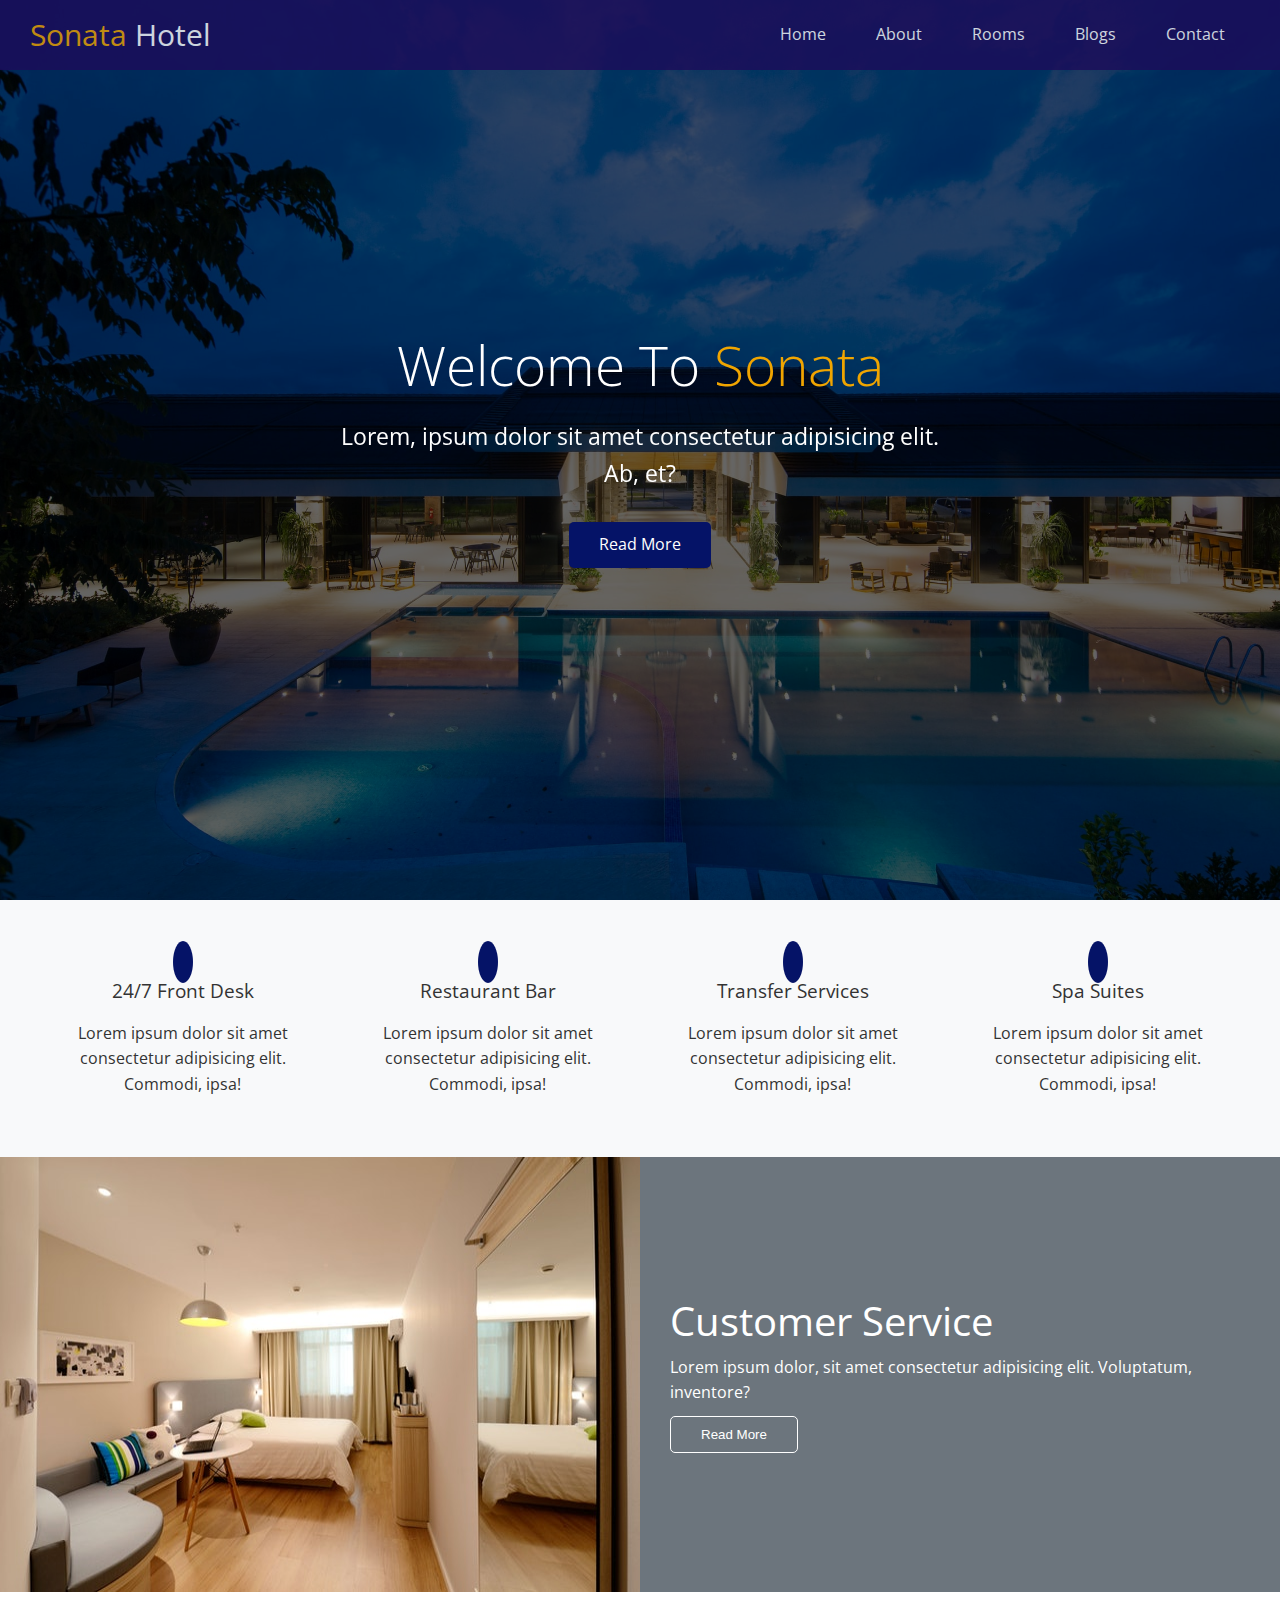
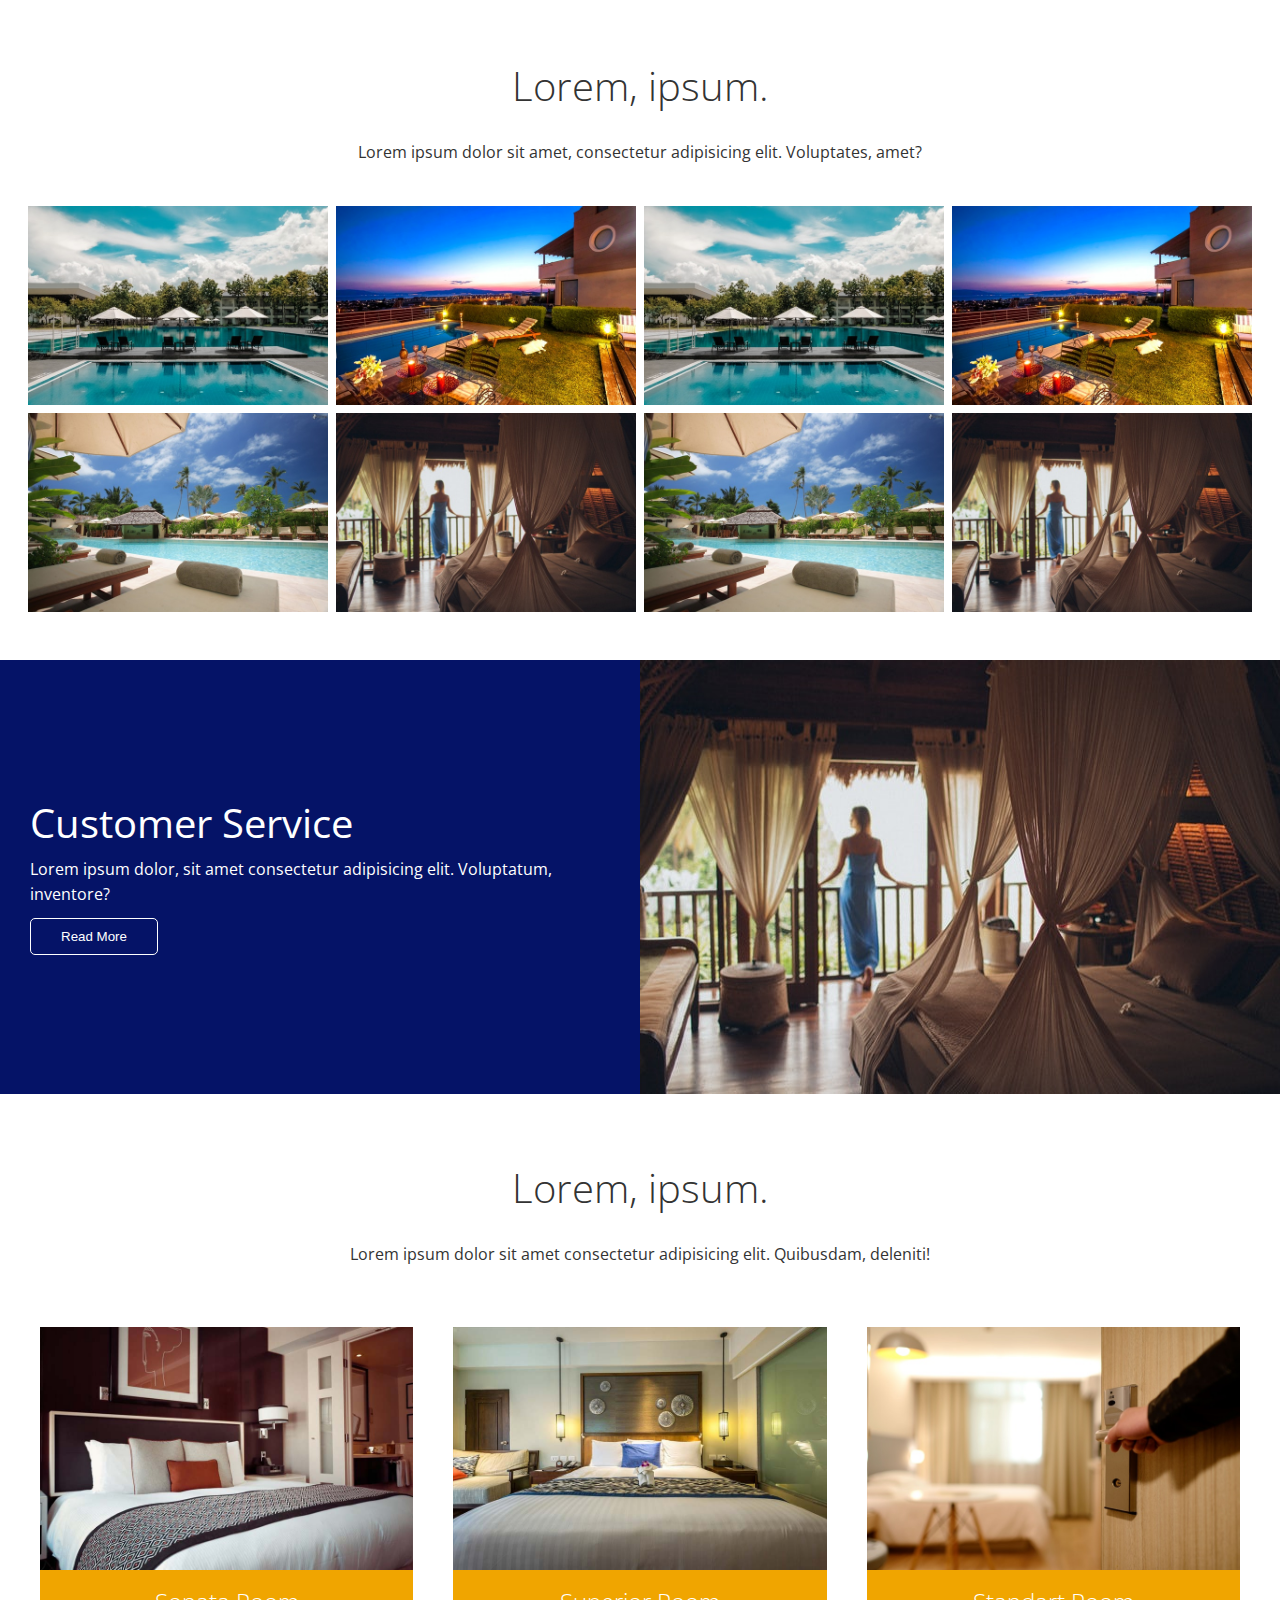
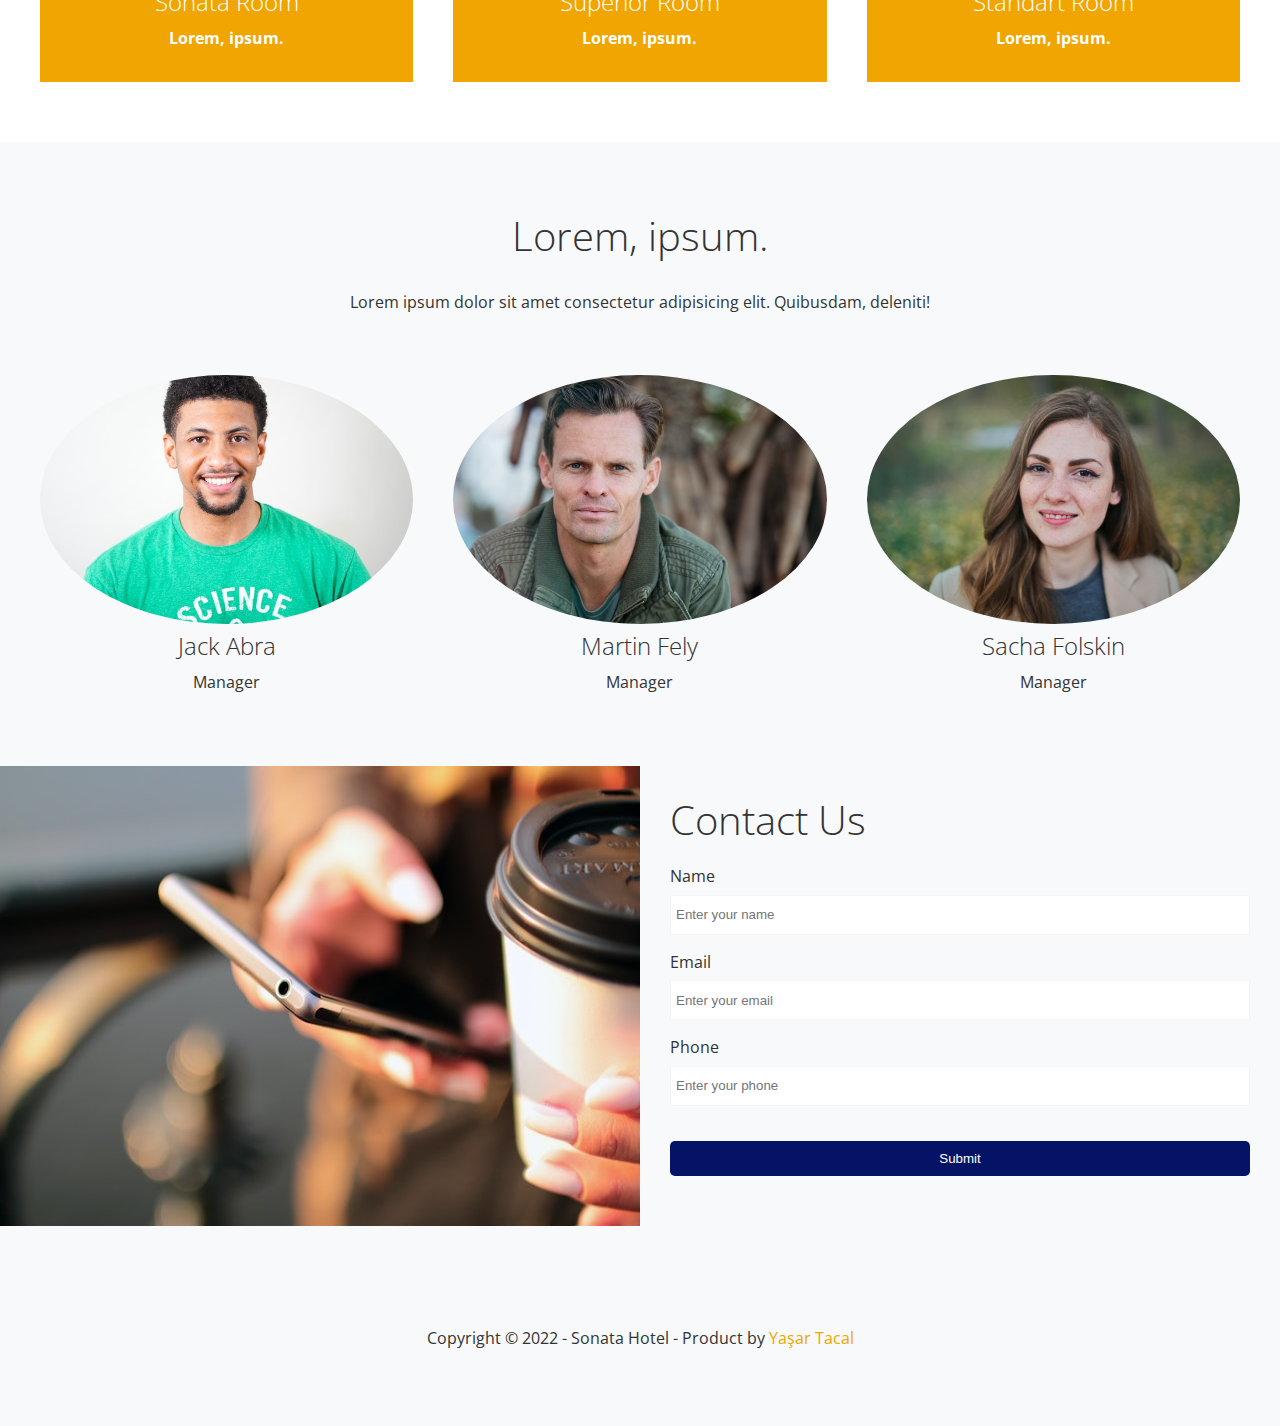
<file: SONATA HOTEL/index.html>
<!DOCTYPE html>
<html lang="en">
<head>
    <meta charset="UTF-8">
    <meta http-equiv="X-UA-Compatible" content="IE=edge">
    <meta name="viewport" content="width=device-width, initial-scale=1.0">
     <link rel="stylesheet" href="https://cdnjs.cloudflare.com/ajax/libs/font-awesome/5.13.0/css/all.min.css" integrity="sha512-L7MWcK7FNPcwNqnLdZq86lTHYLdQqZaz5YcAgE+5cnGmlw8JT03QB2+oxL100UeB6RlzZLUxCGSS4/++mNZdxw==" crossorigin="anonymous" referrerpolicy="no-referrer" /> 

    <link rel="stylesheet" href="css/utils.css">
    <link rel="stylesheet" href="css/style.css">
    <title>Sonata Hotel</title>
</head>
<body>
    <header id="home" class="main-header">
        <div class="navbar">
            <h1 class="brand">
                <i class="fas fa-hotel"></i>
                <span>Sonata</span> Hotel
            </h1>
            <nav>
                <ul>
                    <li><a href="#home">Home</a></li>
                    <li><a href="#about">About</a></li>
                    <li><a href="#rooms">Rooms</a></li>
                    <li><a href="blogs.html">Blogs</a></li>
                    <li><a href="#contact">Contact</a></li>
                </ul>
            </nav>
        </div>

        <div class="content">
            <h1>Welcome To <span>Sonata</span></h1>
            <p>Lorem, ipsum dolor sit amet consectetur adipisicing elit. Ab, et?</p>
            <a href="" class="btn btn-primary">
                <i class="fas fa-chevron-right"></i>
                Read More</a>
        </div>
    </header>

    <main>
        <!-- services -->
        <section id="services" class="icons bg-light">
            <div class="flex-items">
                <div>
                    <i class="fas fa-concierge-bell fa-3x"></i>
                    <div>
                        <h3>24/7 Front Desk</h3>
                        <p>
                            Lorem ipsum dolor sit amet consectetur adipisicing elit. Commodi, ipsa!
                        </p>
                    </div>
                </div>
                <div>
                    <i class="fas fa-utensils fa-3x"></i>
                    <div>
                        <h3>Restaurant Bar</h3>
                        <p>
                            Lorem ipsum dolor sit amet consectetur adipisicing elit. Commodi, ipsa!
                        </p>
                    </div>
                </div>
                <div>
                    <i class="fas fa-bus fa-3x"></i>
                    <div>
                        <h3>Transfer Services</h3>
                        <p>
                            Lorem ipsum dolor sit amet consectetur adipisicing elit. Commodi, ipsa!
                        </p>
                    </div>
                </div>
                <div>
                    <i class="fas fa-spa fa-3x"></i>
                    <div>
                        <h3>Spa Suites</h3>
                        <p>
                            Lorem ipsum dolor sit amet consectetur adipisicing elit. Commodi, ipsa!
                        </p>
                    </div>
                </div>
            </div>
        </section>

        <!-- about -->
        <section id="about" class="about flex-columns">
            <div class="row">
                <div class="column">
                    <div class="column-1">
                        <img src="img/about1.jpeg" alt="">
                    </div>
                </div>
                <div class="column">
                    <div class="column-2 bg-secondary">
                        <h2>Customer Service</h2>
                        <p>Lorem ipsum dolor, sit amet consectetur adipisicing elit. Voluptatum, inventore?</p>
                        <button class="btn btn-outline">Read More</button>
                    </div>
                </div>
            </div>
        </section>

        <!-- gallery -->
        <section id="gallery" class="gallery flex-grid section-padding">
            <header class="section-header">
                <h2>Lorem, ipsum.</h2>
                <p>Lorem ipsum dolor sit amet, consectetur adipisicing elit. Voluptates, amet?</p>
            </header>
            <div class="row">
                <div class="column">
                    <img src="img/1.jpeg" alt="">
                    <img src="img/2.jpeg" alt="">
                </div>
                <div class="column">
                    <img src="img/3.jpeg" alt="">
                    <img src="img/4.jpeg" alt="">
                </div>
                <div class="column">
                    <img src="img/1.jpeg" alt="">
                    <img src="img/2.jpeg" alt="">
                </div>
                <div class="column">
                    <img src="img/3.jpeg" alt="">
                    <img src="img/4.jpeg" alt="">
                </div>
            </div>

        </section>

        <!-- about -->
        <section  class="about flex-columns flex-reverse">
            <div class="row">
                <div class="column">
                    <div class="column-1">
                        <img src="img/about2.jpeg" alt="">
                    </div>
                </div>
                <div class="column">
                    <div class="column-2 bg-primary">
                        <h2>Customer Service</h2>
                        <p>Lorem ipsum dolor, sit amet consectetur adipisicing elit. Voluptatum, inventore?</p>
                        <button class="btn btn-outline">Read More</button>
                    </div>
                </div>
            </div>
        </section>

        <!-- rooms -->
        <section id="rooms" class="rooms section-padding">
            <header class="section-header">
                <h2>Lorem, ipsum.</h2>
                <p>Lorem ipsum dolor sit amet consectetur adipisicing elit. Quibusdam, deleniti!</p>
            </header>
            <div class="flex-items">
                <div class="card">
                    <img src="img/room1.jpeg" alt="">
                    <div class="card-body bg-warning">
                        <h2>Sonata Room</h2>
                        <p>Lorem, ipsum.</p>
                    </div>
                </div>
                <div class="card">
                    <img src="img/room2.jpeg" alt="">
                    <div class="card-body bg-warning">
                        <h2>Superior Room</h2>
                        <p>Lorem, ipsum.</p>
                    </div>
                </div>
                <div class="card">
                    <img src="img/room3.jpeg" alt="">
                    <div class="card-body bg-warning">
                        <h2>Standart Room</h2>
                        <p>Lorem, ipsum.</p>
                    </div>
                </div>
            </div>
        </section>

        <!-- teams -->
        <section id="teams" class="teams section-padding bg-light">
            <header class="section-header">
                <h2>Lorem, ipsum.</h2>
                <p>Lorem ipsum dolor sit amet consectetur adipisicing elit. Quibusdam, deleniti!</p>
            </header>

            <div class="flex-items">
                <div>
                    <img src="img/p1.jpeg" alt="">
                    <h2>Jack Abra</h2>
                    <p>Manager</p>
                </div>
                <div>
                    <img src="img/p2.jpeg" alt="">
                    <h2>Martin Fely</h2>
                    <p>Manager</p>
                </div>
                <div>
                    <img src="img/p3.jpeg" alt="">
                    <h2>Sacha Folskin</h2>
                    <p>Manager</p>
                </div>
            </div>
        </section>

        <!-- contact -->
        <section id="contact" class="contact flex-columns">
            <div class="row">
                <div class="column">
                    <div class="column-1">
                        <img src="img/contact.jpeg" alt="">
                    </div>
                </div>
                <div class="column">
                    <div class="column-2 bg-light">
                        <h2>Contact Us</h2>
                        <form action="" class="contact-form">
                            <div class="form-control">
                                <label for="name">Name</label>
                                <input type="text" id="name" placeholder="Enter your name">
                            </div>
                            <div class="form-control">
                                <label for="email">Email</label>
                                <input type="email" id="email" placeholder="Enter your email">
                            </div>
                            <div class="form-control">
                                <label for="phone">Phone</label>
                                <input type="text" id="phone" placeholder="Enter your phone">
                            </div>
                            <button type="submit" class="btn btn-primary">Submit</button>
                        </form>
                    </div>
                </div>
            </div>
        </section>
    </main>

    <footer class="footer bg-light">
        <div class="social">
            <a href="#"><i class="fab fa-facebook fa-2x"></i></a>
            <a href="#"><i class="fab fa-twitter fa-2x"></i></a>
            <a href="#"><i class="fab fa-youtube fa-2x"></i></a>
            <a href="#"><i class="fab fa-linkedin fa-2x"></i></a>
        </div>
        <p>Copyright &copy 2022 - Sonata Hotel - Product by <span>Yaşar Tacal</span></p>

    </footer>
</body>
</html>
</file>
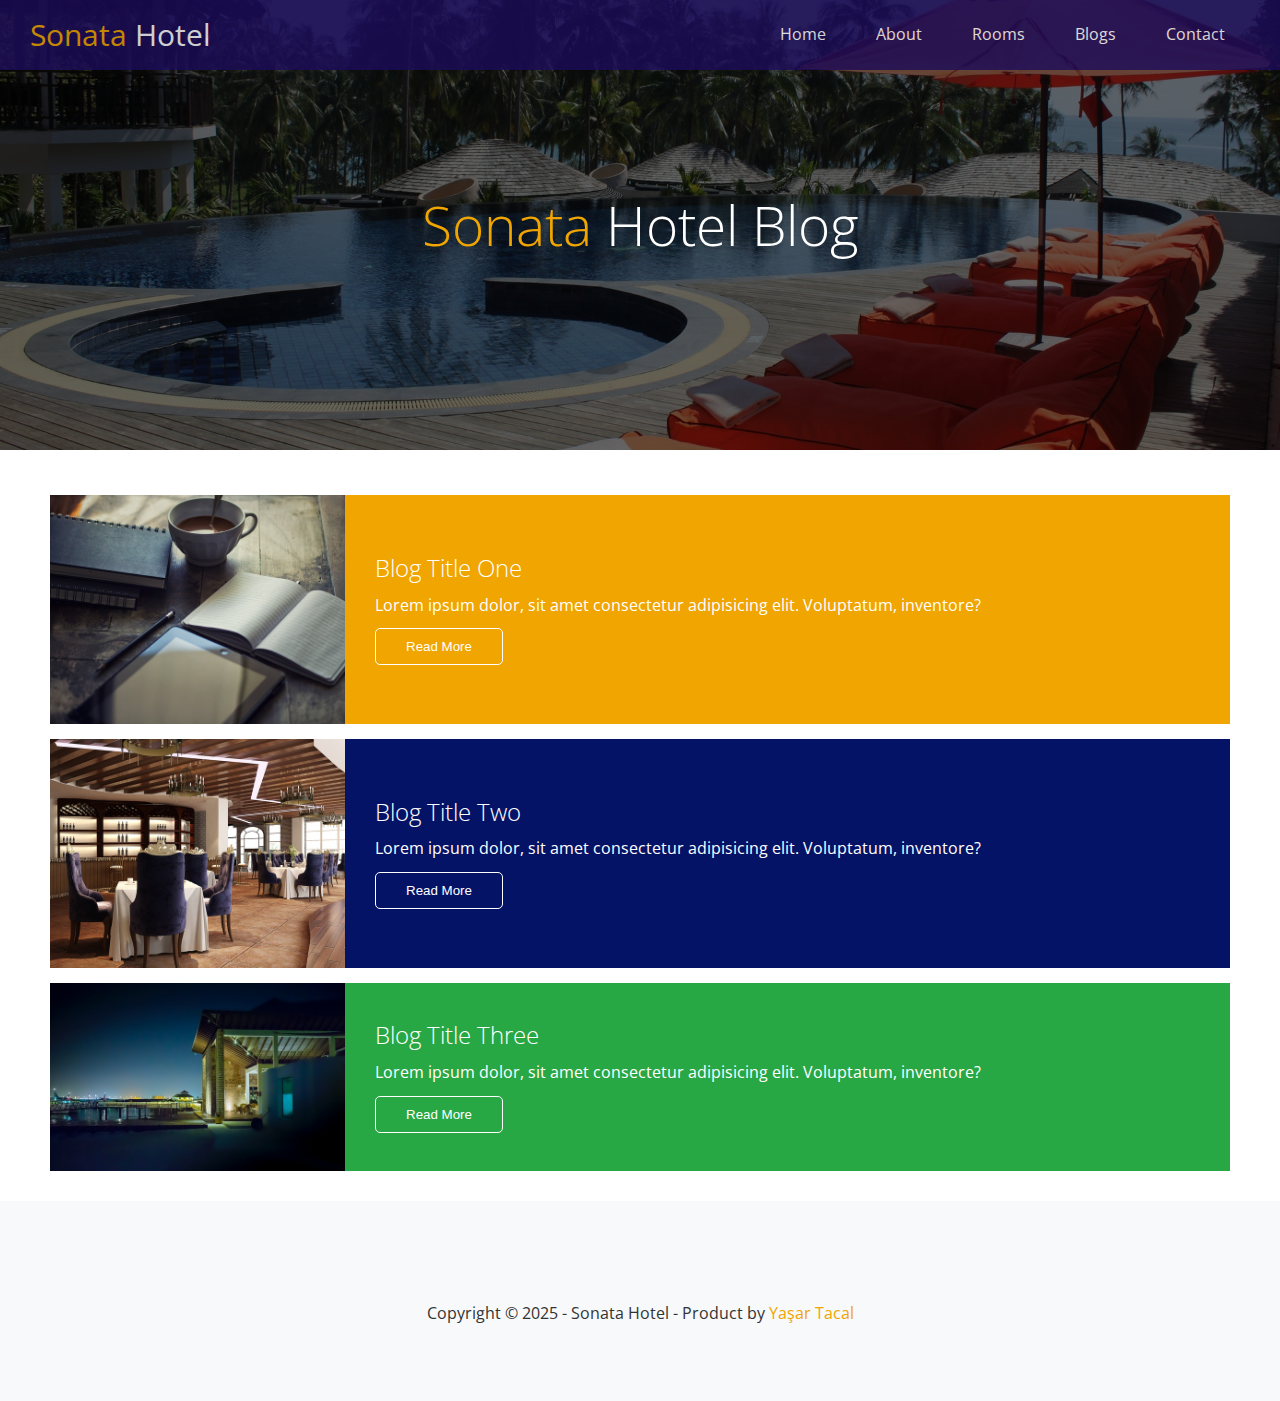
<file: SONATA HOTEL/blogs.html>
<!DOCTYPE html>
<html lang="en">
<head>
    <meta charset="UTF-8">
    <meta http-equiv="X-UA-Compatible" content="IE=edge">
    <meta name="viewport" content="width=device-width, initial-scale=1.0">
     <link rel="stylesheet" href="https://cdnjs.cloudflare.com/ajax/libs/font-awesome/5.13.0/css/all.min.css" integrity="sha512-L7MWcK7FNPcwNqnLdZq86lTHYLdQqZaz5YcAgE+5cnGmlw8JT03QB2+oxL100UeB6RlzZLUxCGSS4/++mNZdxw==" crossorigin="anonymous" referrerpolicy="no-referrer" /> 

    <link rel="stylesheet" href="css/utils.css">
    <link rel="stylesheet" href="css/style.css">
    <title>Sonata Hotel Blogs</title>
</head>
<body>
    <header id="home" class="main-header blog">
        <div class="navbar">
            <h1 class="brand">
                <i class="fas fa-hotel"></i>
                <span>Sonata</span> Hotel
            </h1>
            <nav>
                <ul>
                    <li><a href="index.html">Home</a></li>
                    <li><a href="index.html#about">About</a></li>
                    <li><a href="index.html#rooms">Rooms</a></li>
                    <li><a href="#blogs.html">Blogs</a></li>
                    <li><a href="index.html#contact">Contact</a></li>
                </ul>
            </nav>
        </div>

        <div class="content">
            <h1><span>Sonata</span> Hotel Blog</h1>
        </div>
    </header>

    <main>
        <section class="articles">
            <article  class="article flex-columns">
                <div class="row">
                    <div class="column">
                        <div class="column-1">
                            <img src="img/blog-1.jpeg" alt="">
                        </div>
                    </div>
                    <div class="column">
                        <div class="column-2 bg-warning">
                            <h2>Blog Title One</h2>
                            <p>Lorem ipsum dolor, sit amet consectetur adipisicing elit. Voluptatum, inventore?</p>
                            <button class="btn btn-war">Read More</button>
                        </div>
                    </div>
                </div>
            </article>
            <article  class="article flex-columns">
                <div class="row">
                    <div class="column">
                        <div class="column-1">
                            <img src="img/blog-2.jpeg" alt="">
                        </div>
                    </div>
                    <div class="column">
                        <div class="column-2 bg-primary">
                            <h2>Blog Title Two</h2>
                            <p>Lorem ipsum dolor, sit amet consectetur adipisicing elit. Voluptatum, inventore?</p>
                            <button class="btn btn-outline">Read More</button>
                        </div>
                    </div>
                </div>
            </article>
            <article  class="article flex-columns">
                <div class="row">
                    <div class="column">
                        <div class="column-1">
                            <img src="img/blog-3.jpeg" alt="">
                        </div>
                    </div>
                    <div class="column">
                        <div class="column-2 bg-success">
                            <h2>Blog Title Three</h2>
                            <p>Lorem ipsum dolor, sit amet consectetur adipisicing elit. Voluptatum, inventore?</p>
                            <button class="btn btn-outline">Read More</button>
                        </div>
                    </div>
                </div>
            </article>
        </section>
        
    </main>

    <footer class="footer bg-light">
        <div class="social">
            <a href="#"><i class="fab fa-facebook fa-2x"></i></a>
            <a href="#"><i class="fab fa-twitter fa-2x"></i></a>
            <a href="#"><i class="fab fa-youtube fa-2x"></i></a>
            <a href="#"><i class="fab fa-linkedin fa-2x"></i></a>
        </div>
        <p>Copyright &copy 2025 - Sonata Hotel - Product by <span>Yaşar Tacal</span></p>

    </footer>
</body>
</html>
</file>
<file: SONATA HOTEL/css/utils.css>
:root{
    --white:#fff;
    --primary:#051367;
    --secondary:#6c757d;
    --success:#28a745;
    --danger:#dc3545;
    --warning:#F0A500;
    --info:#5D8BF4;
    --dark:#1C0C5B;
    --light:#f8f9fa;
}

/* text color */
.text-primary{color: var(--primary);}
.text-secondary{color: var(--secondary);}
.text-success{color: var(--success);}
.text-danger{color: var(--danger);}
.text-warning{color: var(--warning);}
.text-info{color: var(--info);}
.text-dark{color: var(--dark);}
.text-light{color: var(--light);}

/* bg-colors */
.bg-primary { background-color: var(--primary); }
.bg-secondary { background-color: var(--secondary); }
.bg-success { background-color: var(--success); }
.bg-danger { background-color: var(--danger); }
.bg-warning { background-color: var(--warning); }
.bg-info { background-color: var(--info); }
.bg-dark { background-color: var(--dark); }
.bg-light { background-color: var(--light); }

/* buttons */
.btn {
    cursor: pointer;
    display: inline-block;
    padding: 10px 30px;
    border: none;
    border-radius: 5px;
}

.btn:hover {
    opacity: 0.9;
}

.btn-primary {
    color: var(--white);
    background-color: var(--primary);
}

.btn-secondary {
    color: var(--white);
    background-color: var(--secondary);
}

.btn-success {
    color: var(--white);
    background-color: var(--success);
}


.btn-danger {
    color: var(--white);
    background-color: var(--danger);
}

.btn-warning {
    color: var(--white);
    background-color: var(--warning);
}

.btn-dark {
    color: var(--white);
    background-color: var(--dark);
}

.btn-outline {
    background: transparent;
    border: 1px solid var(--white);
    color: var(--white);
}

.btn-outline:hover {
    background: #F0A500;
    color: var(--white);
}

.btn-war {
    background: transparent;
    border: 1px solid var(--white);
    color: var(--white);
}

.btn-war:hover{
    background-color: #051367;
}

.btn-outline-primary {
    background: transparent;
    border: 1px solid var(--primary);
    color: var(--dark);
}

.btn-outline-primary:hover {
    background-color: var(--primary);
    border: 1px solid var(--primary);
    color: var(--white);
}

.btn-primary:hover{
    background-color: #F0A500;
}

/* flex items */
.flex-items{
    display: flex;
    justify-content: center;
    text-align: center;
    height: 100%;
}

.flex-items > div {
    padding: 20px;
    flex-basis: 100%;
}

/*flex columns*/
.flex-columns.flex-reverse .row{
    flex-direction: row-reverse;
}

.flex-columns .row{
    display: flex;
    flex-direction: row;
    flex-wrap: wrap;
    width: 100%;
}

.flex-columns .column{
    flex: 1;
}

.flex-columns.article .column:nth-child(add){
    flex: 2;
}

.flex-columns.article .column:nth-child(even){
    flex: 3;
}

.flex-columns .column .column-1,
.flex-columns .column .column-2{
    height: 100%;
}

.flex-columns .column-2{
    display: flex;
    flex-direction: column;
    align-items: flex-start;
    justify-content: center;
    padding: 3rem;
}

.flex-columns img{
    width: 100%;
    height: 100%;
}

/* flex grid */
.flex-grid .row{
    display: flex;
    flex-wrap: wrap;
    padding: 0 .4rem;
}

.flex-grid .column{
    flex: 25%;
    padding: 0 .4rem;
}

/* section */
.section-header{
    display: flex;
    flex-direction: column;
    align-items: center;
    justify-content: center;
    text-align: center;
    padding: 3rem;
}

.section-header h2{
    font-size: 4rem;
    margin: 2rem 0;
}

.section-padding{
    padding: 2rem 2rem 4rem;
}

/* mobile */
@media (max-width: 768px){
    .flex-items{
        flex-direction: column;
    }

    .flex-items > div {
        padding: 10px;
    }

    .flex-columns .column{
        flex: 100% !important;
    }

    .flex-grid .column{
        flex: 50%;
    }
}
</file>
<file: SONATA HOTEL/css/style.css>
@import url('https://fonts.googleapis.com/css2?family=Open+Sans:wght@300;400;700&display=swap');


* {
    box-sizing: border-box;
    padding: 0;
    margin: 0;
}

html{
    font-size: 10px; 
    scroll-behavior: smooth;
}

body{
    font-family: 'Open Sans', sans-serif;
    font-size: 1.6rem;
    background: #fff;
    color: #333;
    line-height: 1.6;
}

ul{
    list-style: none;
}

a{
    color: #333;
    text-decoration: none;
}

h1,h2{
    font-weight: 300;
    line-height: 1.2;
}

p{
    margin: 1rem 0;
}

img{
    width: 100%;
}

.text-center{
    text-align: center;
}

/* navbar */
.navbar{
    display: flex;
    align-items: center;
    justify-content: space-between;
    background-color: var(--dark);
    opacity: 0.8;
    color: #fff;
    position: fixed;
    top: 0;
    width: 100%;
    height: 70px;
    padding: 0 3rem;
}

.navbar a{
    color: #fff;
    padding: 1rem 2rem;
    margin: 0 .5rem;
}

.navbar a:hover{
    border-bottom: 2px solid var(--warning);
}

.navbar ul{
    display: flex;
}

.navbar .brand{
    font-weight: 400;
}

.navbar h1{
    font-size: 3rem;
}

.navbar span{
    color: var(--warning);
}

header .content span{
    color: var(--warning);
}

/* header */

.main-header{
    background-image: url('../img/bg-3.jpg');
    background-repeat: no-repeat;
    background-size: cover;
    background-position: center;
    height: 100vh;
    color: #fff;
    position: relative;
}

.main-header.blog{
    background-image: url('../img/bg-2.jpeg');
    height: 50vh;
}

.main-header .content{
    display: flex;
    flex-direction: column;
    align-items: center;
    justify-content: center;
    text-align: center;
    height: 100%;
}

.main-header::before{
    content: '';
    position: absolute;
    top: 0;
    left: 0;
    width: 100%;
    height: 100%;
    background: rgba(0, 0, 0, 0.6);
}

.main-header *{
    z-index: 5;
}

.main-header .content h1{
    font-size: 5.5rem;
}

.main-header .content p{
    font-size: 2.3rem;
    max-width: 60rem;
    margin: 2rem 0 3rem;
}

/* icons */
.icons{
    padding: 30px;

}

.icons h3{
    font-weight: 400;
    margin-bottom: 15px;
}

.icons i{
    background-color: var(--primary);
    color: #fff;
    padding: 1rem;
    border-radius: 50%;
    margin-bottom: 1.5rem;
}

/* about */
.about{
    color: #fff;
}

.about h2{
    font-size: 4rem;
    font-weight: 400;
}

.abouts p{
    margin: 2rem 0;
}

/* gallery */
.gallery img:hover{
    cursor: pointer;
    opacity: 0.8;
}

/* cards */
.card{
    color: #fff;
    font-weight: 700;
}

.card-body{
    padding: 2rem;
    margin-top: -10px;
}

/* teams */
.teams img {
    border-radius: 50%;
}

.teams img:hover{
    opacity: 0.7;
}

/* contact */
.contact-form{
    width: 100%;
    padding: 2rem 0;

}

.contact-form label{
    display: block;
    margin-bottom: .5rem;
}

.contact-form .form-control{
    margin-bottom: 1.5rem;
}

.contact-form input{
    width: 100%;
    padding: 5px;
    height: 40px;
    border: 1px solid #f5f5f5;
}

.contact-form .btn{
    margin-top: 20px;
    width: 100%;
}

.contact h2{
    font-size: 4rem;
}

/* article */
.articles{
    padding: 3rem 5rem;
}

.article{
    margin-top: 1.5rem;
    color: #fff;
}

/* footer */
.footer{
    display: flex;
    flex-direction: column;
    justify-content: center;
    align-items: center;
    text-align: center;
    height: 200px;
}

.footer span{
    color: var(--warning);
}

.footer a{
    color: var(--danger);
}

.footer a:hover{
    opacity: 0.7;
}

.footer .social a{
    margin-right: 10px;
}

/* mobile */
@media (max-width: 768px){
    html{
        font-size: 9px;
    }

    .navbar{
        flex-direction: column;
        height: 120px;
        padding: 20px;
    }

    .navbar a{
        padding: 10px;
        margin: 0 3px;
    }

    .teams img{
        width: 70%;
    }
}
</file>
